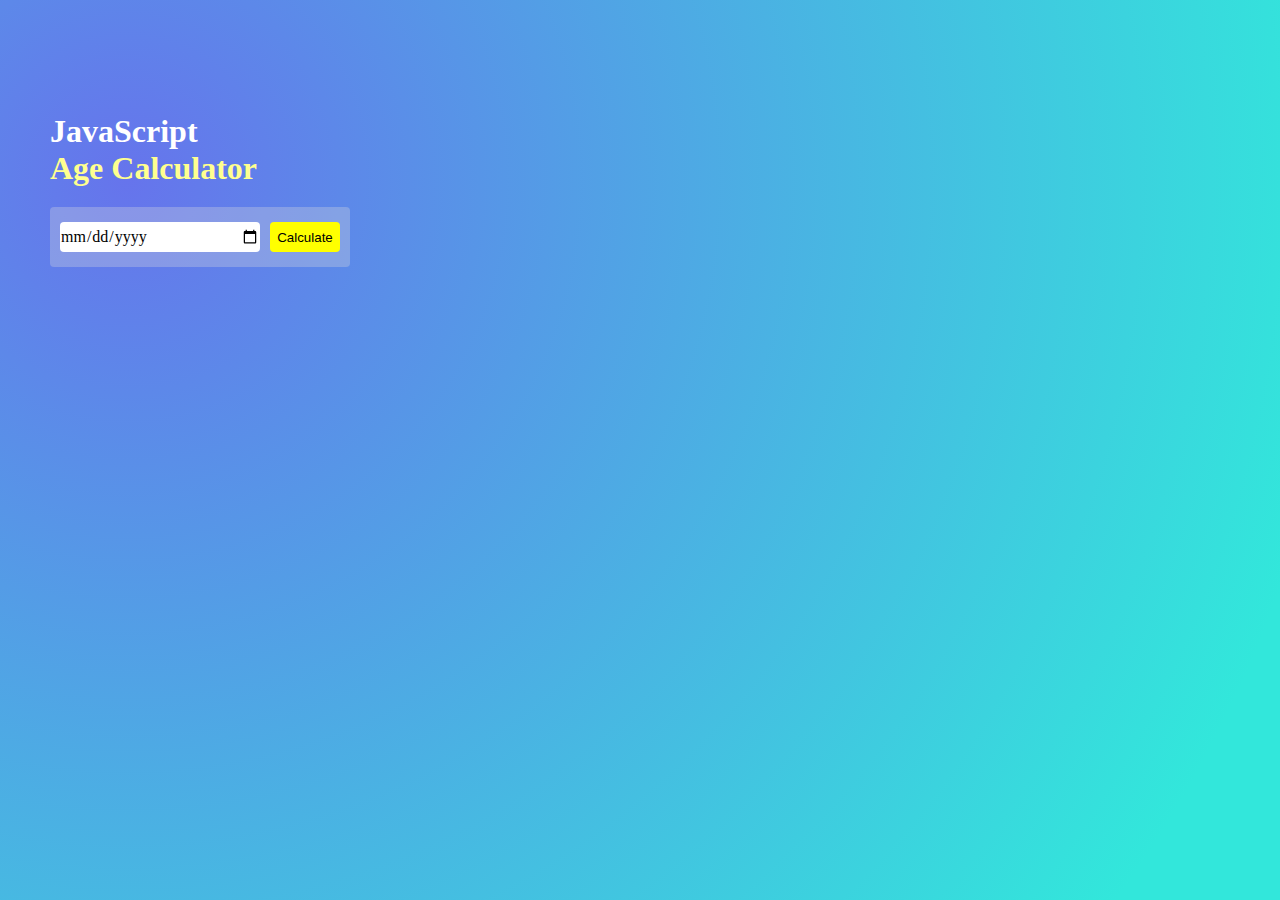
<file: Day_11_Age Calculator Web App/index.html>
<!DOCTYPE html>
<html lang="en">
<head>
    <meta charset="UTF-8">
    <meta name="viewport" content="width=device-width, initial-scale=1.0">
    <title>Age Calculator</title>
    <link rel="stylesheet" href="styles.css">
</head>
<body>
    <div class="wrapper">
        <div class="container">
            <h1 class="head1">JavaScript</h1>
            <h1 class="head2">Age Calculator</h1>
            <div class="date-container">
                <input type="date" class="date" placeholder="Enter Your Date Of Birth">
                <button class="btn">Calculate</button>
            </div>
            <p id="text"></p>
        </div>
    </div>
    <script src="script.js"></script>
</body>
</html>
</file>
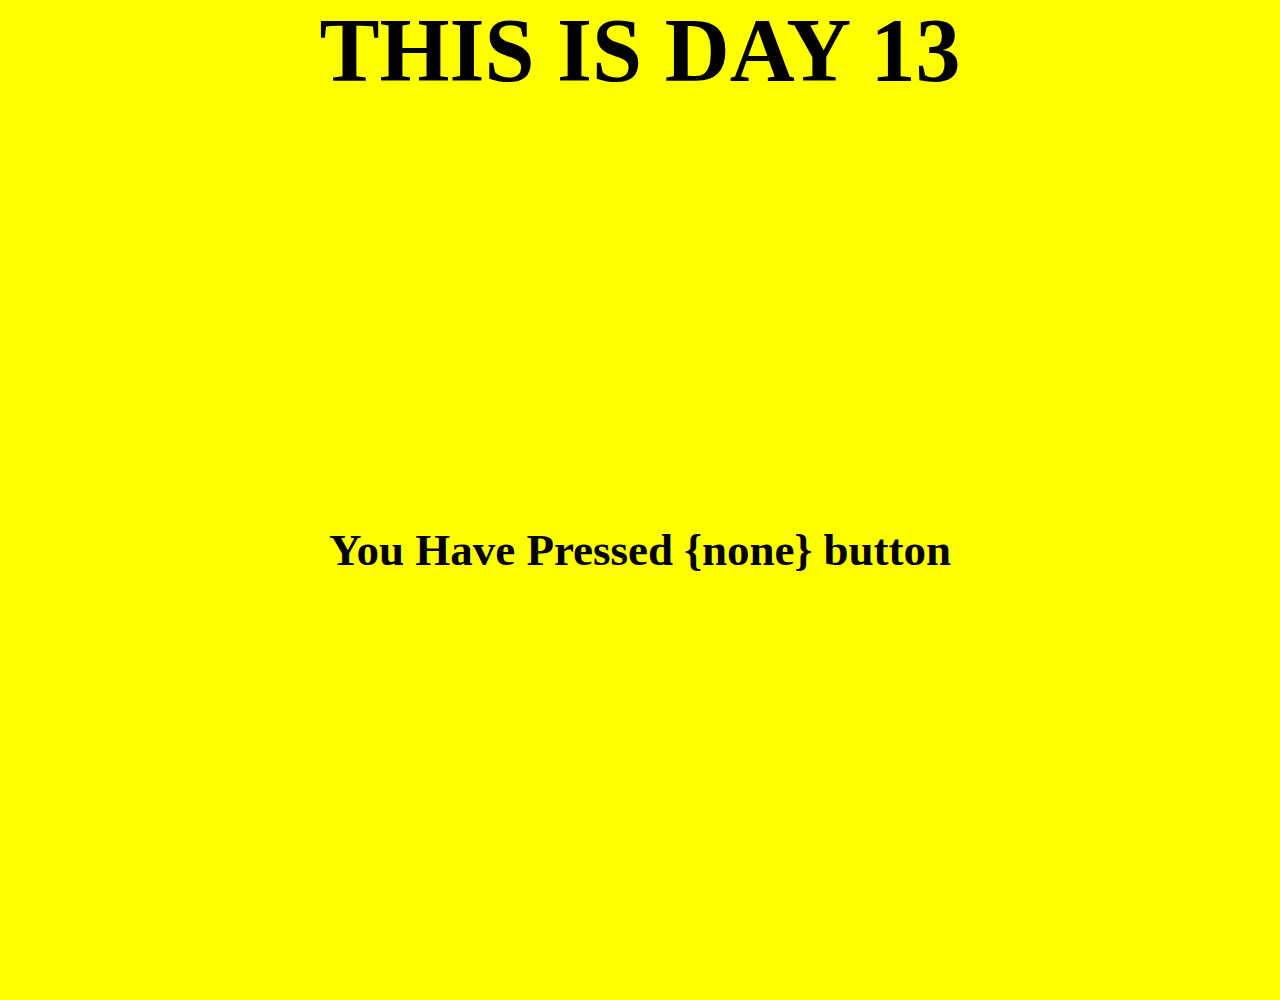
<file: Day_13_keyboard_check/index.html>
<html>
<head>
   <title>Open webcam using JavaScript. </title>
</head>
<link rel="stylesheet" href="style.css">
<body>
   <div class="container2">
      
     <h1>THIS IS DAY 13</h1>
   </div>
   <div class="container">
      
      <p class="output">You Have Pressed <span id="btn">{none}
      </span> button</p>
   </div>
   <script src="script.js"></script>
</body>

</html>
</file>
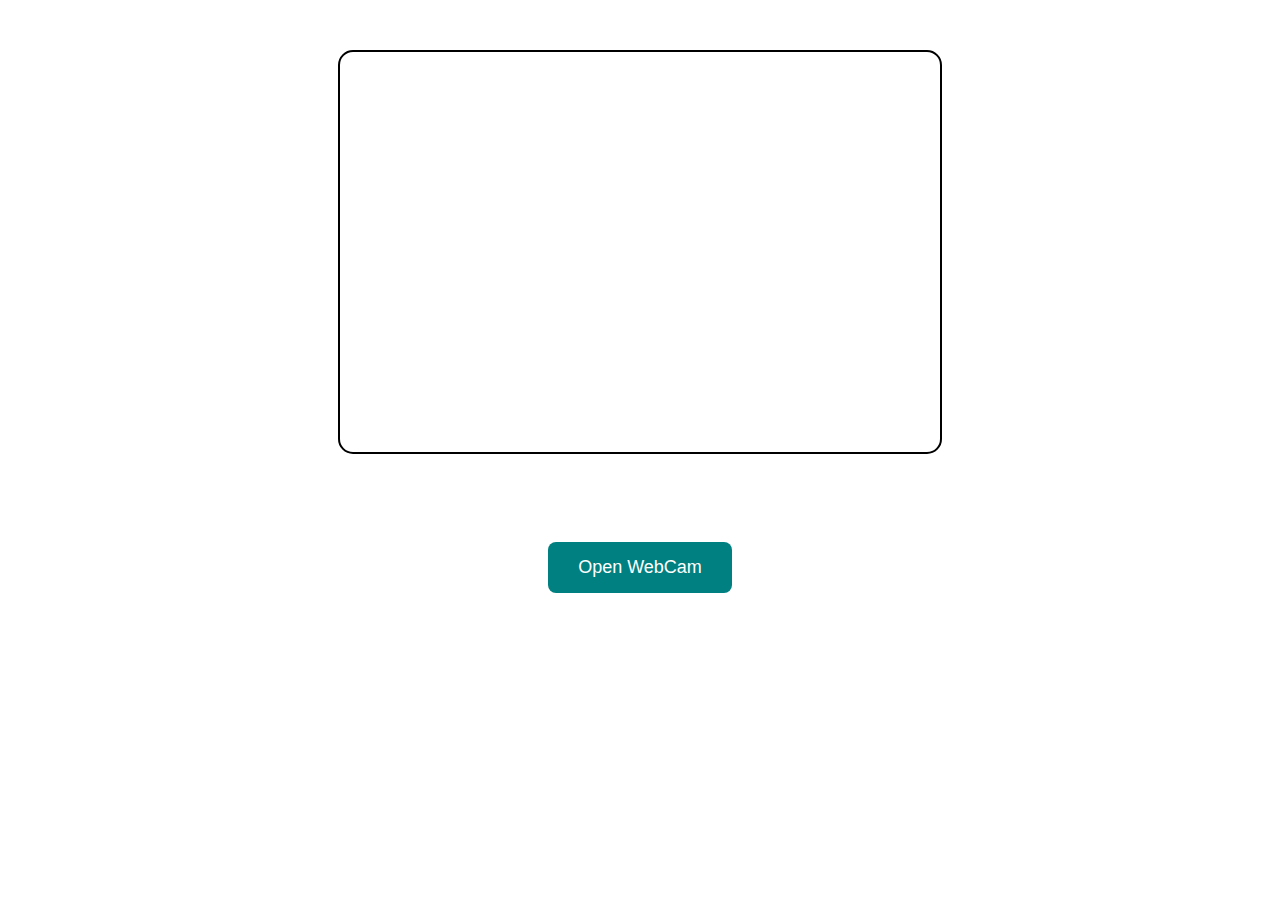
<file: Day_14_CameraAccess/index.html>
<!DOCTYPE html>
<html lang="en">

<head>
    <meta charset="UTF-8">
    <meta name="viewport"
        content="width=device-width, initial-scale=1.0">
    <title>Document</title>
    <link rel="stylesheet" href="style.css">
</head>

<body>

    <div>
        <video id="vid"></video>
    </div>
    <br />
    <button id="openBtn" autoplay>
        Open WebCam
    </button>
    <button id="closeBtn" style="display: none;"> <!-- Initially hidden -->
        Close WebCam
    </button>

    <script src="script.js"></script>
</body>

</html>
</file>
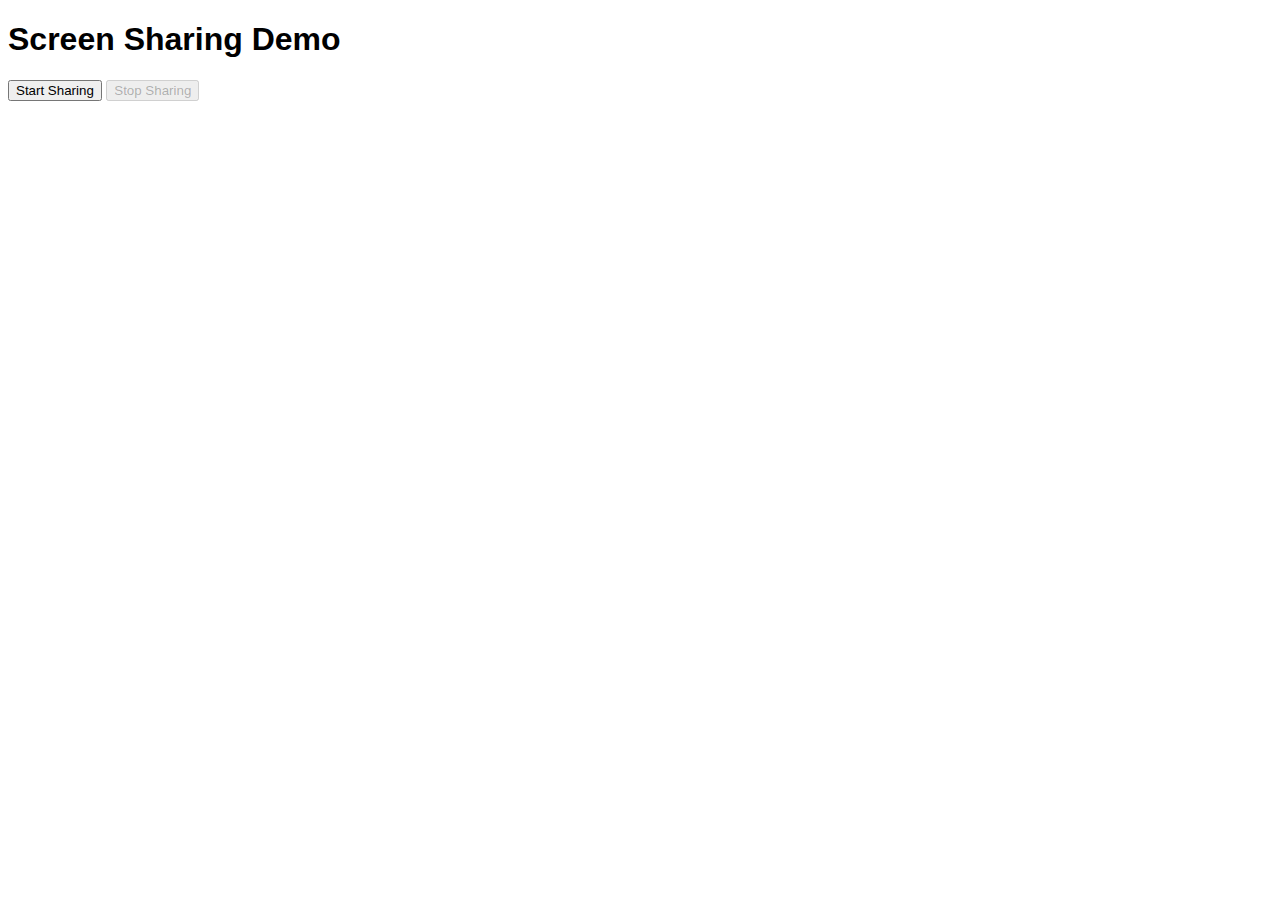
<file: DAy_15_Share Screen/index.html>
<!DOCTYPE html>
<html lang="en">
<head>
<meta charset="UTF-8">
<meta name="viewport" content="width=device-width, initial-scale=1.0">
<title>Screen Sharing</title>
<style>
    body {
        font-family: Arial, sans-serif;
    }
    video {
        width: 100%;
        height: auto;
    }
    #controls {
        margin-top: 20px;
    }
</style>
</head>
<body>
    <h1>Screen Sharing Demo</h1>
    <div id="controls">
        <button id="startButton">Start Sharing</button>
        <button id="stopButton" disabled>Stop Sharing</button>
    </div>
    <div id="videoContainer">
        <video id="screenVideo" autoplay></video>
    </div>

    <script>
        const startButton = document.getElementById('startButton');
        const stopButton = document.getElementById('stopButton');
        const screenVideo = document.getElementById('screenVideo');

        let stream;

        startButton.addEventListener('click', async () => {
            try {
                stream = await navigator.mediaDevices.getDisplayMedia({ video: true });
                screenVideo.srcObject = stream;
                startButton.disabled = true;
                stopButton.disabled = false;
            } catch (err) {
                console.error('Error accessing screen:', err);
            }
        });

        stopButton.addEventListener('click', () => {
            if (stream) {
                const tracks = stream.getTracks();
                tracks.forEach(track => track.stop());
                screenVideo.srcObject = null;
                startButton.disabled = false;
                stopButton.disabled = true;
            }
        });
    </script>
</body>
</html>
</file>
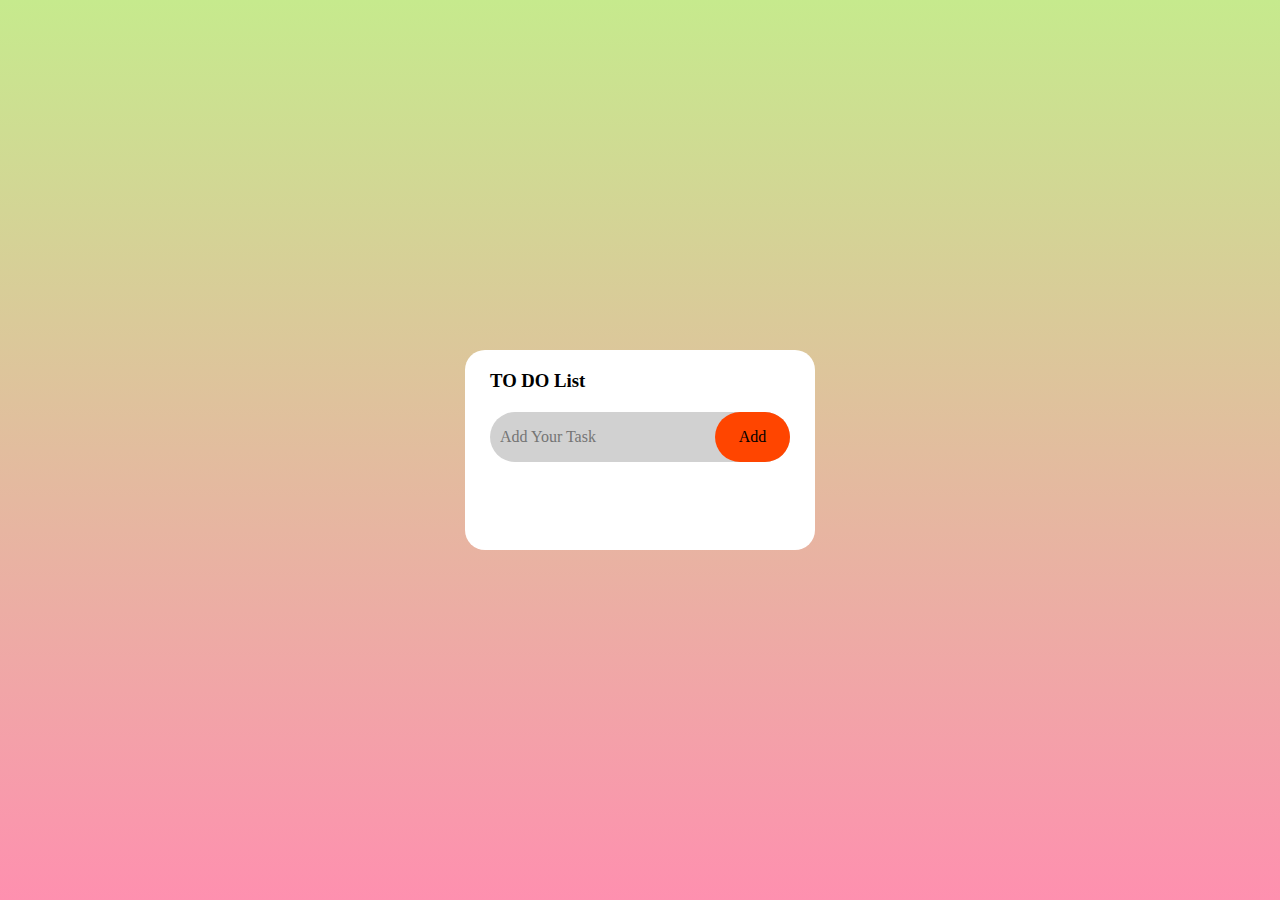
<file: Day_2_ToDo App/index.html>
<!DOCTYPE html>
<html lang="en">
<head>
    <meta charset="UTF-8">
    <meta name="viewport" content="width=device-width, initial-scale=1.0">
    <title>To do List</title>
    <link rel="stylesheet" href="styles.css">
</head>
<body>
    <div class="wrapper">
        <div class="container">
                <div class="main">
                    <h3>TO DO List</h1>
                        <div class="text-box">
                            <input type="text" id="inp" placeholder="Add Your Task" texts>
                            <button class="btn" bt>Add</button>
                        </div>
                        <ul >

                        </ul>
                </div>
        </div>
    </div>
    <script src="script.js"></script>
</body>
</html>
</file>
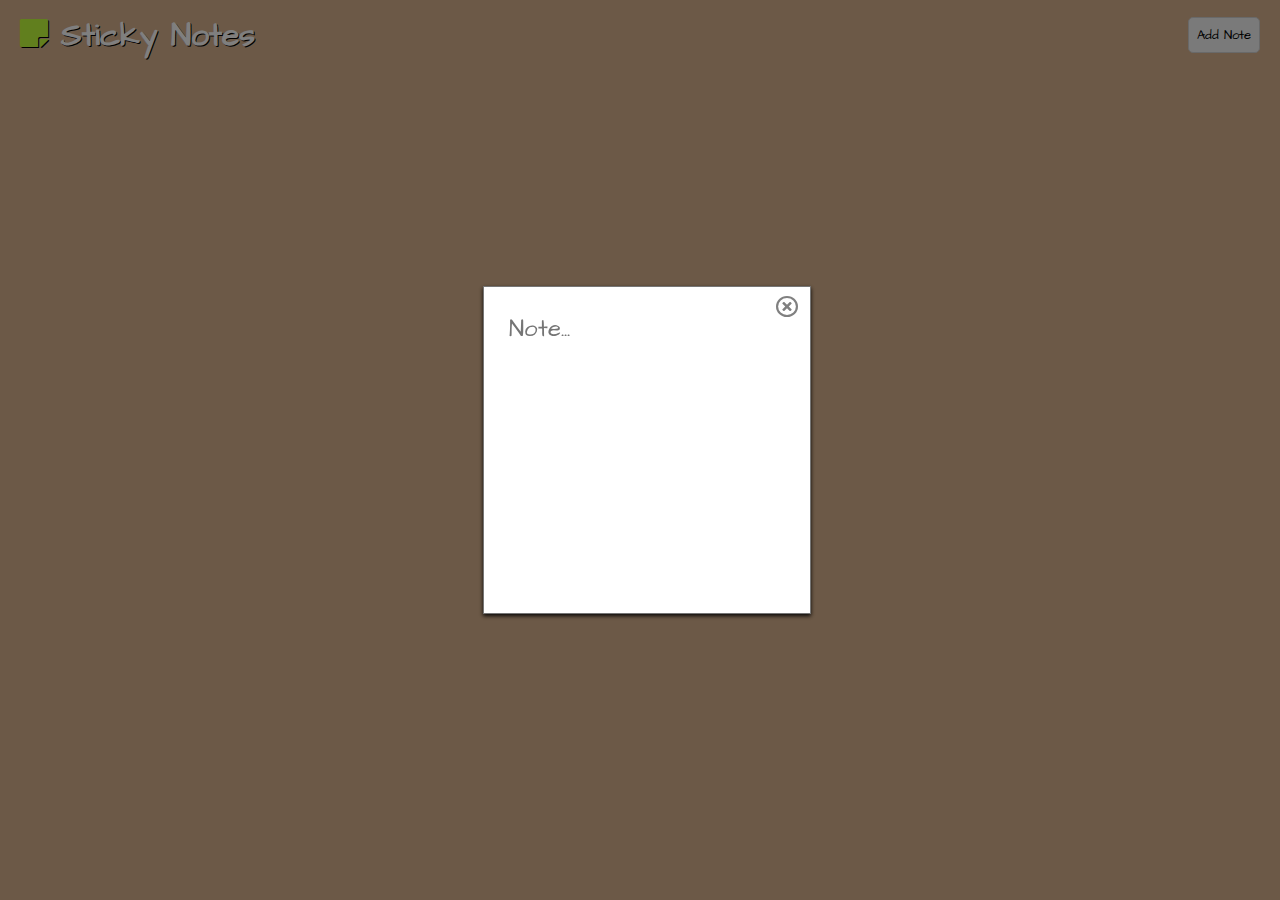
<file: Day_3_StickyNotes/index.html>
<!DOCTYPE html>
<html lang="en">
<head>
  <meta charset="UTF-8">
  <meta name="viewport" content="width=device-width, initial-scale=1.0">
  <link rel="stylesheet" href="https://cdnjs.cloudflare.com/ajax/libs/font-awesome/5.15.3/css/all.min.css">
  <link rel="shortcut icon" type="image/png" href="notes.png" />
  <link rel="stylesheet" href="style.css">
  <title>Sticky Notes</title>
</head>
<body>

  <div id="modal">
    <div id="inner_modal">
      <textarea placeholder="Note..." id="user_input" maxlength="160"></textarea>
      <i class="far fa-times-circle" id="hide"></i>
    </div>
  </div>
  
  <main>

    <header>
      <div class="container">
        <div id="header">
          <h1><i class="fas fa-sticky-note"></i> Sticky Notes</h1>
          <button id="add_note">Add Note</button>
        </div>
      </div>
    </header>
    
    <section>
      <div class="container">
        <div id="all_notes"></div>
      </div>
    </section>

  </main>
  
  <script src="script.js"></script>
</body>
</html>
</file>
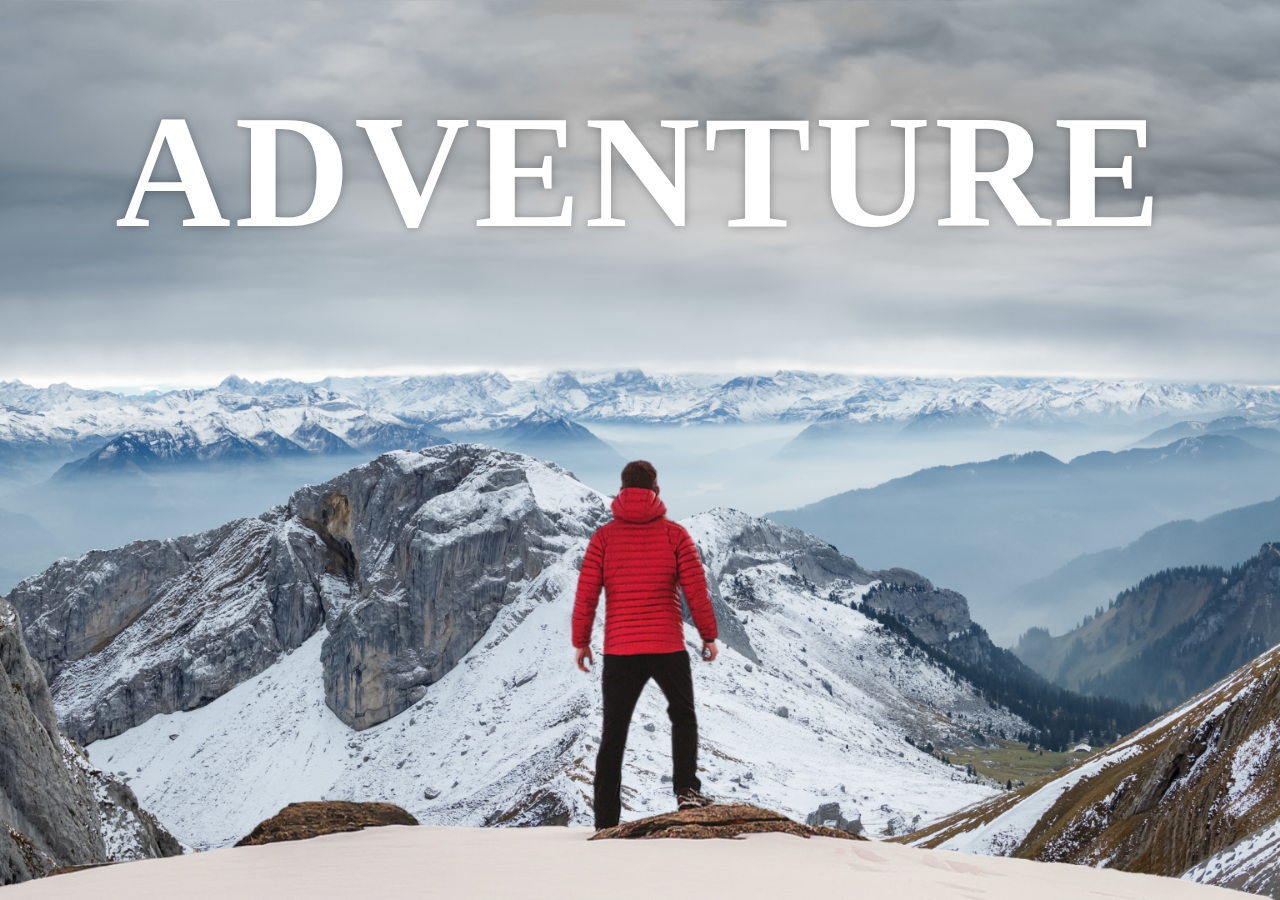
<file: Day_5_parallax_effect/index.html>
<!DOCTYPE html>
<html lang="en">
<head>
    <meta charset="UTF-8">
    <meta http-equiv="X-UA-Compatible" content="IE=edge">
    <meta name="viewport" content="width=device-width, initial-scale=1.0">
    <title>Parallax Website</title>
    <link rel="stylesheet" href="styles.css">
</head>
<body>
    <div id="wrapper">

        <div class="container">
            <img src="background.png" class="background">
            <img src="foreground.png" class="foreground">
            <h1>ADVENTURE</h1>
        </div>

        <section>
            <h2 class="secHeading">Adventure Time</h2>
            <p class="text">
                Lorem ipsum dolor sit amet consectetur, adipisicing elit. Qui necessitatibus commodi alias? Veritatis, eligendi nisi. Amet exercitationem, recusandae dolore corrupti laborum aperiam repellendus natus voluptatem quam atque aliquam beatae. Odit deserunt nisi optio eveniet? Aliquam possimus molestiae, ullam illum accusamus autem accusantium! Voluptate laboriosam eum saepe ex veritatis est? Numquam eaque autem labore provident dolorum, velit omnis mollitia eos adipisci!
                <br> <br>
                Lorem, ipsum dolor sit amet consectetur adipisicing elit. Ad, itaque hic tempore rem eveniet sed repudiandae molestiae magnam aut quod consequatur, harum, totam beatae fugiat ipsam? Explicabo, blanditiis quod similique fugiat fugit ea expedita deleniti doloribus, delectus perferendis, tempore amet maiores libero sapiente voluptatem reprehenderit? Illum alias commodi cupiditate corporis mollitia ab quaerat, ipsum est excepturi vitae a sunt optio.
            </p>

            <div class="bg bg1">
                <h2 class="desc">BIKING</h2>
            </div>
            <p class="text">
                Lorem ipsum dolor sit amet consectetur, adipisicing elit. Qui necessitatibus commodi alias? Veritatis, eligendi nisi. Amet exercitationem, recusandae dolore corrupti laborum aperiam repellendus natus voluptatem quam atque aliquam beatae. Odit deserunt nisi optio eveniet? Aliquam possimus molestiae, ullam illum accusamus autem accusantium! Voluptate laboriosam eum saepe ex veritatis est? Numquam eaque autem labore provident dolorum, velit omnis mollitia eos adipisci!
                <br> <br>
                Lorem, ipsum dolor sit amet consectetur adipisicing elit. Ad, itaque hic tempore rem eveniet sed repudiandae molestiae magnam aut quod consequatur, harum, totam beatae fugiat ipsam? Explicabo, blanditiis quod similique fugiat fugit ea expedita deleniti doloribus, delectus perferendis, tempore amet maiores libero sapiente voluptatem reprehenderit? Illum alias commodi cupiditate corporis mollitia ab quaerat, ipsum est excepturi vitae a sunt optio.
            </p>

            <div class="bg bg2">
                <h2 class="desc">PARA GLIDING</h2>
            </div>
            <p class="text">
                Lorem ipsum dolor sit amet consectetur, adipisicing elit. Qui necessitatibus commodi alias? Veritatis, eligendi nisi. Amet exercitationem, recusandae dolore corrupti laborum aperiam repellendus natus voluptatem quam atque aliquam beatae. Odit deserunt nisi optio eveniet? Aliquam possimus molestiae, ullam illum accusamus autem accusantium! Voluptate laboriosam eum saepe ex veritatis est? Numquam eaque autem labore provident dolorum, velit omnis mollitia eos adipisci!
                <br> <br>
                Lorem, ipsum dolor sit amet consectetur adipisicing elit. Ad, itaque hic tempore rem eveniet sed repudiandae molestiae magnam aut quod consequatur, harum, totam beatae fugiat ipsam? Explicabo, blanditiis quod similique fugiat fugit ea expedita deleniti doloribus, delectus perferendis, tempore amet maiores libero sapiente voluptatem reprehenderit? Illum alias commodi cupiditate corporis mollitia ab quaerat, ipsum est excepturi vitae a sunt optio.
            </p>

            <div class="bg bg3">
                <h2 class="desc">SURFING</h2>
            </div>
            <p class="text">
                Lorem ipsum dolor sit amet consectetur, adipisicing elit. Qui necessitatibus commodi alias? Veritatis, eligendi nisi. Amet exercitationem, recusandae dolore corrupti laborum aperiam repellendus natus voluptatem quam atque aliquam beatae. Odit deserunt nisi optio eveniet? Aliquam possimus molestiae, ullam illum accusamus autem accusantium! Voluptate laboriosam eum saepe ex veritatis est? Numquam eaque autem labore provident dolorum, velit omnis mollitia eos adipisci!
                <br> <br>
                Lorem, ipsum dolor sit amet consectetur adipisicing elit. Ad, itaque hic tempore rem eveniet sed repudiandae molestiae magnam aut quod consequatur, harum, totam beatae fugiat ipsam? Explicabo, blanditiis quod similique fugiat fugit ea expedita deleniti doloribus, delectus perferendis, tempore amet maiores libero sapiente voluptatem reprehenderit? Illum alias commodi cupiditate corporis mollitia ab quaerat, ipsum est excepturi vitae a sunt optio.
            </p>


        </section>


    </div>
</body>
</html>
</file>
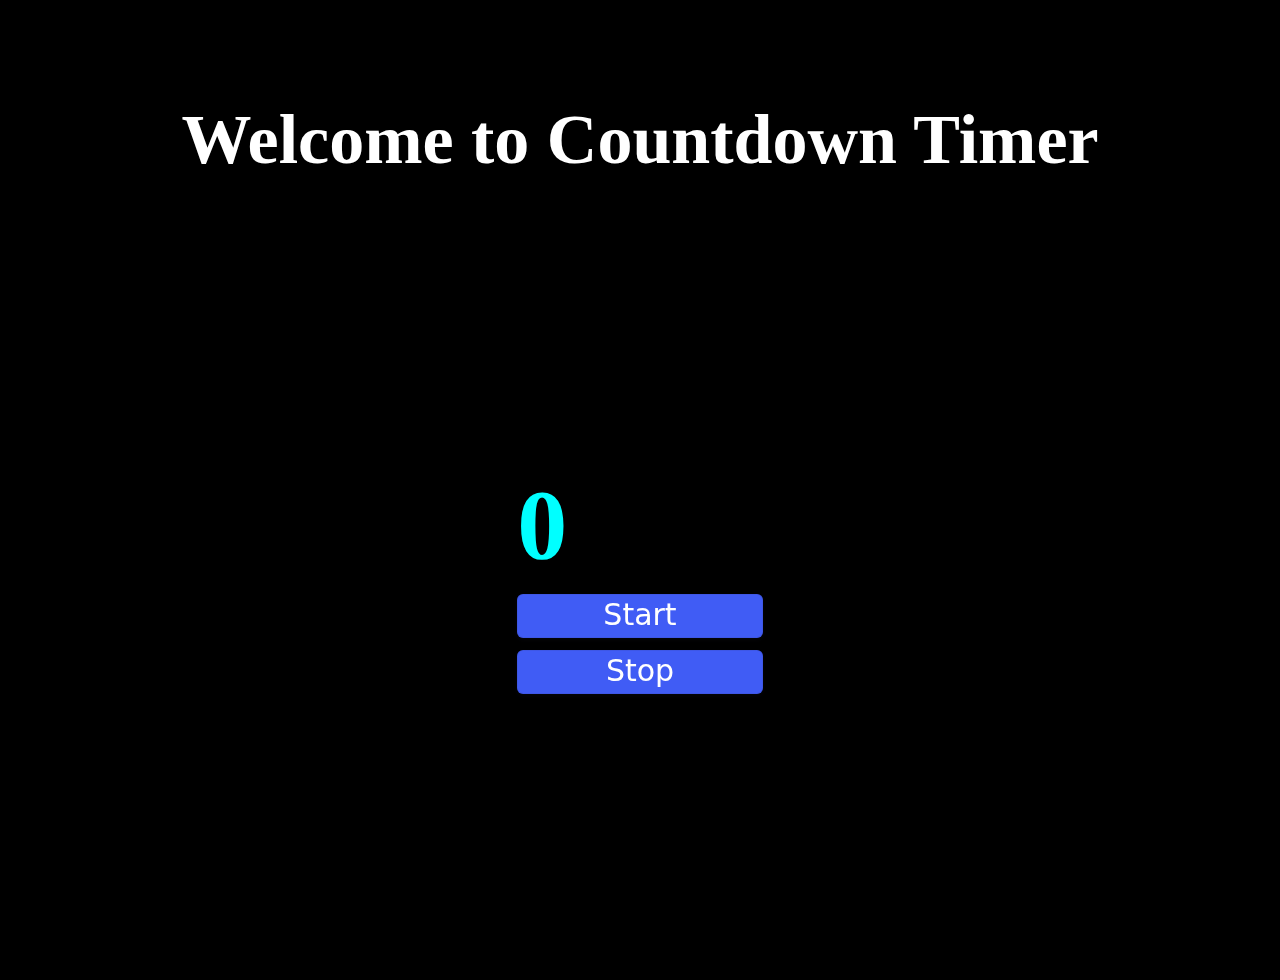
<file: Day_6_CountdownTimer/index.html>
<!DOCTYPE html>
<html lang="en">
<head>
    <meta charset="UTF-8">
    <meta name="viewport" content="width=device-width, initial-scale=1.0">
    <title>Document</title>
    <link rel="stylesheet" href="style.css">
</head>
<body> 
    <div class="container1"><h1 style="color: white ;background-color: black;">Welcome to Countdown Timer</h1></div>    
    <div class="container">
       <div>
            <h1 style="color: aqua;font-size: 100px;"id="h1">0</h1>
            <button class="button"id="start" style="font-size: 30px;">Start</button>
            <button class="button"id="stop" style="font-size: 30px;">Stop</button>
        </div>
    </div>
    <script src="script.js"></script>
</body>
</html>
</file>
<file: Day_11_Age Calculator Web App/styles.css>
*{
    box-sizing: border-box;
    padding: 0;
    margin: 0;
}
.wrapper{
    background: radial-gradient(circle at 10% 20%, rgb(102, 116, 236) 0%, rgb(50, 231, 219) 90%);
    width: 100vw;
    height: 100vh;
}
.container{
    width: 500px;
    height: 400px;
    display: flex;
    flex-direction: column;
    justify-content: center;
    margin-left: 50px;
}
.head1{
    color: white;
}
.head2{
    color: rgb(255, 255, 143);
}
.date-container{
    height: 60px;
    width: 300px;
    background: #dedede4d;
    display: flex;
    justify-content: center;
    align-items: center;
    justify-content: space-evenly;
    margin-top: 20px;
    border-radius: 4px;
    margin-bottom: 20px;
}
.date{
    all: unset;
    background-color: white;
    width: 200px;
    height: 30px;
    border-radius: 4px;
    align-items: center;
}
.btn{
    height: 30px;
    width: 70px;
    border-radius: 4px;
    border: none;
    background-color: yellow;
    justify-content: center;
}
#text{
    color: white;
}
#text span{
    color: yellow;
}
</file>
<file: Day_13_keyboard_check/style.css>
*{
    margin: 0;
    padding: 0;
    box-sizing: border-box;
}
html,body{
    width: 100%;
    height: 100%;
}
.container{
    width: 100%;
    height: 100vh;
    display: flex;
    justify-content: center;
    align-items: center;
    background-color: yellow;
    font-weight: 900;
    font-size: 45px;
}
.container2{
    width: 100%;
    height: 100PX;
    display: flex;
    justify-content: center;
    align-items: center;
    background-color: yellow;
    font-weight: 900;
    font-size: 45px;
}
</file>
<file: Day_14_CameraAccess/style.css>
/* Style the video container */
div {
    width: 600px; /* Adjust width as needed */
    height: 400px; /* Adjust height as needed */
    border: 2px solid black;
    border-radius: 15px;
    overflow: hidden;
    position: relative;
    margin: 50px auto; /* Center horizontally */
}

/* Style the video element */
video {
    width: 100%;
    height: 100%;
    object-fit: cover;
    border-radius: 15px; /* Apply the same border radius as the container */
}

/* Style the button */
button {
    display: block;
    margin: 20px auto;
    padding: 15px 30px; /* Increase padding */
    font-size: 18px; /* Increase font size */
    background-color: #008080; /* Change background color */
    color: white;
    border: none;
    border-radius: 8px;
    cursor: pointer;
    transition: background-color 0.3s ease; /* Smooth transition effect */
}

/* Change button background color on hover */
button:hover {
    background-color: #00cccc; /* Change hover background color */
}
</file>
<file: Day_2_ToDo App/styles.css>
*{
    padding: 0;
    margin: 0;
    box-sizing: border-box;
}
.wrapper{
    height: 100vh;
    width: 100vw;
    background:linear-gradient(#C6EA8D, #FE90AF) ;
    display: flex;
    justify-content: center;
    align-items: center;
}
.container{
    width: 350px;
    min-height: 200px;
    background-color: white;
    display: flex;
    justify-content: center;
    border-radius: 20px;
}
.main{
    margin-top: 20px;
}
.text-box{
    margin-top: 20px;
    width: 300px;
    background-color: rgb(209, 209, 209);
    border-radius: 25px;
    display: flex;
    justify-content: space-between;
}
.btn{
    all: unset;
    height: 50px;
    width: 75px;
    background-color: orangered;
    border-radius: 25px ;
    display: flex;
    justify-content: center;
    align-items: center;
    cursor: pointer;
}
#inp{
    all: unset;
    height: 50px;
    margin-left: 10px;
}
ul li{
    cursor: pointer;
    list-style: none;
    font-size: 17px;
    padding: 12 px 8px 12px 50px;
    user-select: none;
    cursor: pointer;
    position: relative;
    margin-top: 19px;
    margin-left: 40px;
    margin-bottom: 20px;
    
}
ul li::before{
    content: '';
    position: absolute;
    height: 28px;
    width: 28px;
    border-radius: 50%;
    background-image: url(./images/unchecked.png);
    background-size: cover;
    background-position: center;
    right: 270px;
    top: -2px;
    
}
ul li.checked{
    color: rgb(131, 131, 131);
    text-decoration: line-through;
}
ul li.checked::before{
    color: rgb(131, 131, 131);
    background-image: url(./images/checked.png);
}
ul li span{
    position: absolute;
    /* left: 250px; */
    right: 0;
    cursor: pointer;
    width: 20px;
    height: 20px;
    text-align: center;
}
ul li span:hover{
    background-color: rgb(212, 212, 212);
    border-radius: 50%;
}
</file>
<file: Day_3_StickyNotes/style.css>
@import url('https://fonts.googleapis.com/css2?family=Architects+Daughter&display=swap');

*{
  padding: 0;
  margin: 0;
}

body{
  position: relative;
  background-color:  #c68c53a8;
  font-family: 'Architects Daughter', cursive;
}

button{
  padding: 8px;
  outline: none;
  cursor: pointer;
  font-family: inherit;
  border-radius: 5px;
  background: whitesmoke;
  border: 1px solid lightgray;
}

button:hover{
  color: white;
  background-color: rgba(0, 0, 0, 0.1);
}

#modal{
  position: fixed;
  z-index: 1;
  width: 100%;
  min-height: 100vh;
  background-color: rgba(0, 0, 0, 0.5);
}

#inner_modal{
  display: flex;
  justify-content: center;
  align-items: center;
  min-height: 100vh;
}

#inner_modal textarea{
  width: 276px;
  height: 276px;
  padding: 25px;
  outline: none;
  resize: none;
  font-size: 1.5rem;
  font-family: inherit;
  box-shadow: 0px 2px 4px 0px rgba(0, 0, 0, 0.9);
}

#inner_modal i{
  font-size: 1.4rem;
  color: gray;
  cursor: pointer;
  margin-top: -285px;
  margin-left: -35px;
  transition: 1s ease-in-out;
}

#inner_modal i:hover{
  color: lightgray;
}

.container{
  width: 1280px;
  margin: auto;
}

#header{
  color: white;
  padding: 0 20px;
  min-height: 70px;
  text-shadow: 1px 1px black;
  display: flex;
  flex-wrap: wrap;
  justify-content: space-between;
  align-items: center;
}

.fas{
  color: #c2ff3d;
}

#all_notes{
  display: flex;
  justify-content: center;
  flex-wrap: wrap;
  padding-top: 10px;
}

.note{
  width:300px;
  height: 300px;
  transition: 2s;
  cursor: pointer;
  overflow-wrap: break-word;
  box-shadow: 0px 10px 24px 0px rgba(0,0,0,0.75);
}

.note h1{
  font-size: 1.5rem;
}

.details {
  margin-top: 25px;
  padding: 0 15px;
  font-size: 1.5rem;
}

.details i{
  color: whitesmoke;
  cursor: pointer;
  text-shadow: 1px 1px #BBB;
}

@media(max-width:1280px){
  .container{
    width: 100%;
  }
}

@media(max-width:768px){
  #header{
    padding: 20px;
    gap: 10px;
    flex-direction: column;
    align-items: center;
    text-align: center;
  }
}
</file>
<file: Day_5_parallax_effect/styles.css>
*{
    margin: 0;
    padding: 0;
    box-sizing: border-box;
}

#wrapper{
    height:100vh;
    overflow-x: hidden;
    perspective: 10px;
}

.container{
    position:relative;
    height: 100%;
    display:flex;
    justify-content: center;
    align-items: center;
    transform-style: preserve-3d;
    z-index: -1;
}

.background{
    transform: translateZ(-40px) scale(5);
}

.foreground{
    transform: translateZ(-20px) scale(3);
}

.background, .foreground{
    position:absolute;
    height:100%;
    width:100%;
    object-fit: cover;
    z-index:-1;
}

h1{
    position: absolute;
    top:5rem;

    font-size:10rem;
    letter-spacing:4px;
    color:white;
    text-shadow:0 0 10px rgba(0,0,0,0.3);
}

section{
    background-color: rgb(45,45,45);
    color:white;
    padding:5rem 0;
}

.secHeading{
    font-size:5rem;
    padding:0 10rem;
}

.text{
    font-size:1.5rem;
    padding: 0 10rem;
    margin: 5rem 0;
}

.bg{
    position:relative;
    width:100%;
    background-attachment: fixed;
    background-position: center;
    background-size: cover;
    height:500px;
}

.desc{
    position: absolute;
    background-color: white;   
    padding: 0.5rem 2.5rem;
    top:50%;
    left:50%;
    transform: translateX(-50%) translateX(-50%);
    color:black;
    font-size:3.5rem;
    font-weight:600;
}

.bg1{
    background-image: url(sport-1.jpg);
}

.bg2{
    background-image: url(sport-2.jpg);
}

.bg3{
    background-image: url(sport-3.jpg);
}
</file>
<file: Day_6_CountdownTimer/style.css>
*{
    margin: 0%;
    padding: 0%;
    background-color: black;
    box-sizing: border-box;
}
.container{
    overflow-y: hidden;
    overflow-x: hidden;
    background-color: black;
    height: 800px;
    display: flex;
    justify-content: center;
    align-items: center;
}
.container1{
    margin-top: 100px;
    font-size: 35px;
    overflow-y: hidden;
    overflow-x: hidden;
    background-color: black;
    display: flex;
    justify-content: center;
    align-items: center;
}
.button {
  appearance: button;
  backface-visibility: hidden;
  background-color: #405cf5;
  border-radius: 6px;
  border-width: 0;
  box-shadow: rgba(50, 50, 93, .1) 0 0 0 1px inset,rgba(50, 50, 93, .1) 0 2px 5px 0,rgba(0, 0, 0, .07) 0 1px 1px 0;
  box-sizing: border-box;
  color: #fff;
  cursor: pointer;
  font-family: -apple-system,system-ui,"Segoe UI",Roboto,"Helvetica Neue",Ubuntu,sans-serif;
  font-size: 100%;
  height: 44px;
  line-height: 1.15;
  margin: 12px 0 0;
  outline: none;
  overflow: hidden;
  padding: 0 25px;
  position: relative;
  text-align: center;
  text-transform: none;
  transform: translateZ(0);
  transition: all .2s,box-shadow .08s ease-in;
  user-select: none;
  -webkit-user-select: none;
  touch-action: manipulation;
  width: 100%;
}

.button:disabled {
  cursor: default;
}

.button:focus {
  box-shadow: rgba(50, 50, 93, .1) 0 0 0 1px inset, rgba(50, 50, 93, .2) 0 6px 15px 0, rgba(0, 0, 0, .1) 0 2px 2px 0, rgba(50, 151, 211, .3) 0 0 0 4px;
}
</file>
